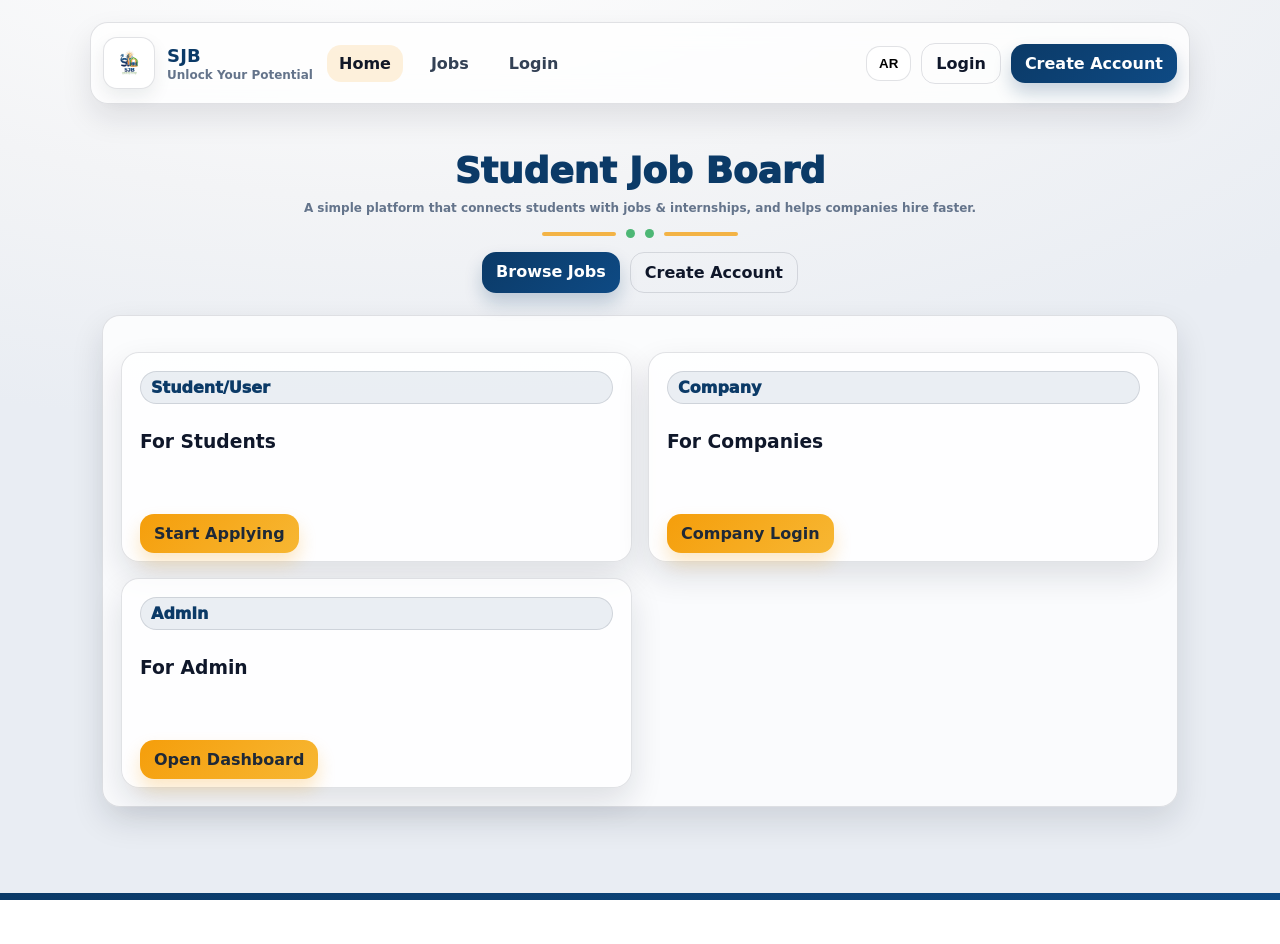
<file: index.html>
<!doctype html>
<html lang="en" dir="ltr">
<head>
  <meta charset="utf-8" />
  <meta name="viewport" content="width=device-width,initial-scale=1" />
  <title>SJB | Student Job Board</title>

  <link rel="stylesheet" href="style.css" />
</head>

<body>

<header class="container topbar">
  <a class="brand" href="index.html">
    <img src="logo1.png" alt="SJB Logo">
    <div>
      <div class="title">SJB</div>
      <div class="subtitle" data-i18n="brandSubtitle">Unlock Your Potential</div>
    </div>
  </a>

  <nav class="nav">
    <a href="index.html" data-i18n="navHome" class="active">Home</a>
    <a href="jobs.html" data-i18n="navJobs">Jobs</a>
    <a href="auth.html" id="navLogin" data-i18n="navLogin">Login</a>
    <a href="auth.html" id="navDash" data-i18n="navDash">Dashboard</a>
  </nav>

<div class="actions">
    <button class="lang" id="langBtn">AR</button>
    <a class="btn outline" href="auth.html" data-i18n="navLogin">Login</a>
    <a class="btn primary" href="signup.html" data-i18n="createAccount">Sign Up</a>
  </div>
</header>


<main class="container">

<!-- Hero -->
<section class="hero">

<h1 data-i18n="homeTitle">Student Job Board</h1>

<div class="small" style="margin-top:10px" data-i18n="homeDesc">
A simple platform that connects students with jobs & internships, and helps companies hire faster.
</div>

<div class="decor">
<span></span>
<i></i>
<i></i>
<span></span>
</div>

<div class="stack" style="justify-content:center; margin-top:14px">
<a class="btn primary" href="jobs.html" data-i18n="browseJobs">Browse Jobs</a>
<a class="btn outline" href="signup.html" data-i18n="createAccount">Create Account</a>
</div>

</section>


<!-- Roles Section -->

<section class="panel role-card" style="margin-top:18px">

<div class="grid">


<!-- Students -->

<div class="panel role-card">

<div class="cardContent">

<div class="badgeRole" data-i18n="roleStudent">
Student/User
</div>

<h3 data-i18n="forStudents">
For Students
</h3>



</div>

<div class="cardAction">
<a class="btn accent" href="jobs.html" data-i18n="startApplying">
Start Applying
</a>
</div>

</div>



<!-- Companies -->

<div class="panel role-card">

<div class="cardContent">

<div class="badgeRole" data-i18n="roleCompany">
Company
</div>

<h3 data-i18n="forCompanies">
For Companies
</h3>



</div>

<div class="cardAction">
<a class="btn accent" href="auth.html" data-i18n="companyLogin">
Company Login
</a>
</div>

</div>



<!-- Admin -->

<div class="panel role-card">

<div class="cardContent">

<div class="badgeRole" data-i18n="roleAdmin">
Admin
</div>

<h3 data-i18n="forAdmin">
For Admin
</h3>



</div>

<div class="cardAction">
<a class="btn accent" href="auth.html" data-i18n="openDashboard">
Open Dashboard
</a>
</div>

</div>


</div>

</section>


</main>



<footer class="footer">
<div class="container" data-i18n="footerText">
© 2026 Student Job Board. All rights reserved.
</div>
</footer>



<script src="i18n.js"></script>
<script src="data.js"></script>
<script src="app.js"></script>

</body>
</html>
</file>
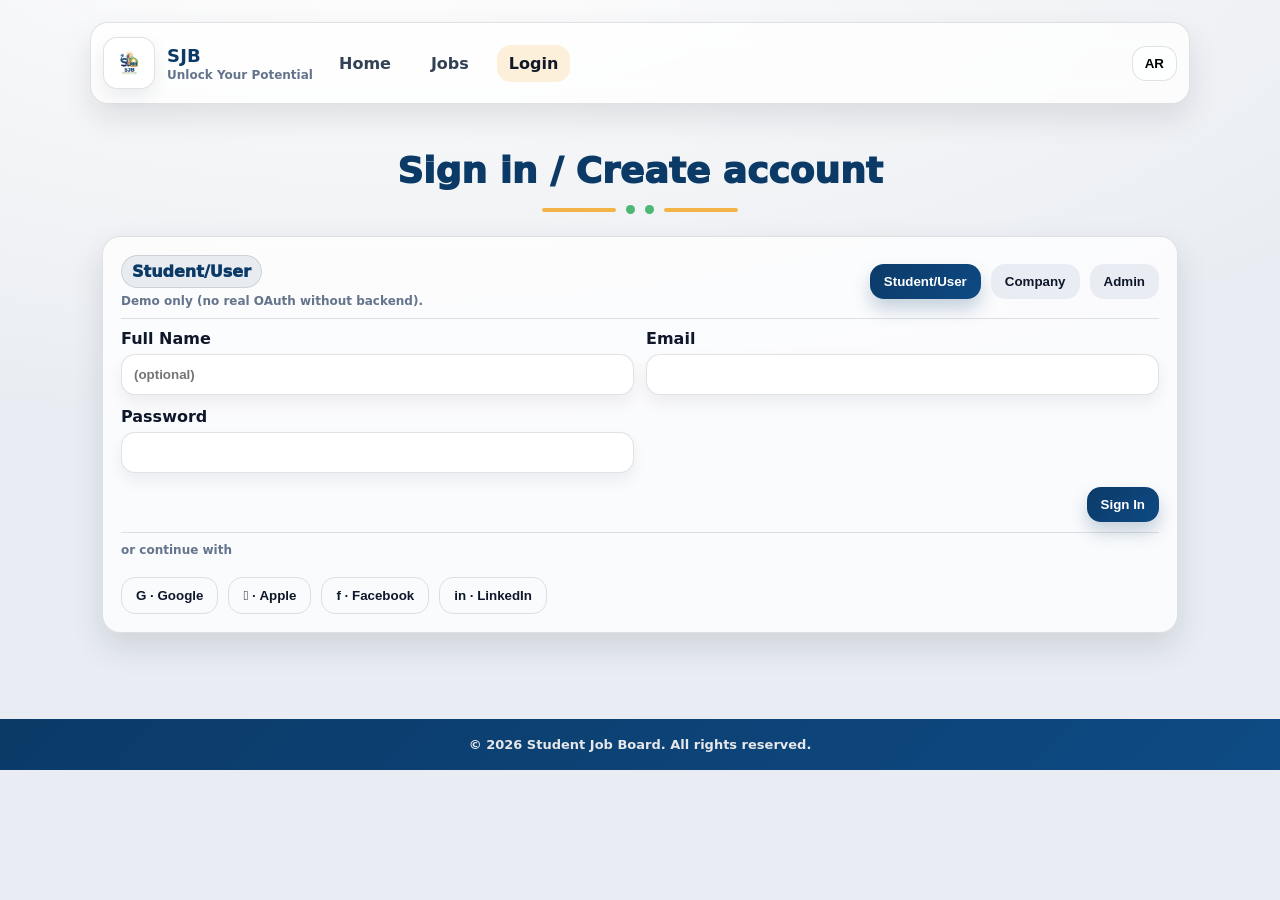
<file: auth.html>
<!doctype html>
<html lang="en" dir="ltr">
<head>
  <meta charset="utf-8" />
  <meta name="viewport" content="width=device-width,initial-scale=1" />
  <title>SJB | Login</title>
  <link rel="stylesheet" href="style.css" />
  <meta name="viewport" content="width=device-width, initial-scale=1.0">

</head>
<body>
  <header class="container topbar">
    <a class="brand" href="index.html">
      <img src="logo1.png" alt="SJB Logo">
      <div>
        <div class="title">SJB</div>
        <div class="subtitle">Unlock Your Potential</div>
      </div>
    </a>

    <nav class="nav">
      <a href="index.html" data-i18n="navHome">Home</a>
      <a href="job.html" data-i18n="navJobs">Jobs</a>
      <a href="auth.html" class="active" data-i18n="navLogin">Login</a>
      <a href="#" id="navDash" data-i18n="navDash">Dashboard</a>
    </nav>

    <div class="actions">
      <button class="lang" id="langBtn">AR</button>
    </div>
  </header>

  <main class="container">
    <div class="hero">
      <h1 data-i18n="authTitle">Sign in / Create account</h1>
      <div class="decor"><span></span><i></i><i></i><span></span></div>
    </div>

    <div class="panel">
      <div class="stack" style="justify-content:space-between;align-items:center">
        <div>
          <div class="badgeRole" id="roleLabel">Student/User</div>
          <div class="small" data-i18n="demoNote" style="margin-top:6px">Demo only (no real OAuth without backend).</div>
        </div>
        <div class="stack">
          <button type="button" class="btn primary" data-role="user" data-i18n="roleStudent">Student/User</button>
          <button type="button" class="btn" data-role="company" data-i18n="roleCompany">Company</button>
          <button type="button" class="btn" data-role="admin" data-i18n="roleAdmin">Admin</button>
        </div>
      </div>

      <div class="hr"></div>

      <form id="authForm">
        <input type="hidden" id="authRole" value="user">
        <div class="formGrid">
          <div class="field">
            <label data-i18n="name">Full Name</label>
            <input id="authName" type="text" placeholder="(optional)" />
          </div>
          <div class="field" id="locationField" style="display:none">
  <label data-i18n="location">Location</label>
  <input id="authLocation" type="text" placeholder="Cairo / Alexandria / Remote" />
</div>

          <div class="field">
            <label data-i18n="email">Email</label>
            <input id="authEmail" type="email" required />
          </div>
          <div class="field">
            <label data-i18n="password">Password</label>
            <input id="authPassword" type="password" required />
          </div>
        </div>

        <div class="stack" style="margin-top:14px; justify-content:flex-end">
          <button class="btn primary" type="submit" data-i18n="signIn">Sign In</button>
        </div>
      </form>

      <div class="hr"></div>

      <div class="small" data-i18n="orContinue">or continue with</div>
      <div class="stack" style="margin-top:10px">
       <div class="stack" style="margin-top:10px">
  <button class="btn outline oauthBtn" type="button" data-provider="google">G · <span data-i18n="google">Google</span></button>
  <button class="btn outline oauthBtn" type="button" data-provider="apple"> · <span data-i18n="apple">Apple</span></button>
  <button class="btn outline oauthBtn" type="button" data-provider="facebook">f · <span data-i18n="facebook">Facebook</span></button>
  <button class="btn outline oauthBtn" type="button" data-provider="linkedin">in · <span data-i18n="linkedin">LinkedIn</span></button>
</div>

      </div>
    </div>
  </main>

  <footer class="footer">
    <div class="container">© 2026 Student Job Board. All rights reserved.</div>
  </footer>

  <script src="i18n.js"></script>
  <script src="data.js"></script>
  <script src="app.js"></script>
  <script>
  document.addEventListener("DOMContentLoaded", function () {
    const roleButtons = document.querySelectorAll("[data-role]");
    const locationField = document.getElementById("locationField");

    // الحالة الافتراضية: Student
    locationField.style.display = "none";

    roleButtons.forEach(btn => {
      btn.addEventListener("click", function () {
        const role = btn.getAttribute("data-role");

        if (role === "company") {
          locationField.style.display = "block";   // يظهر
        } else {
          locationField.style.display = "none";    // يختفي
        }
      });
    });
  });
</script>

</body>
</html>
</file>
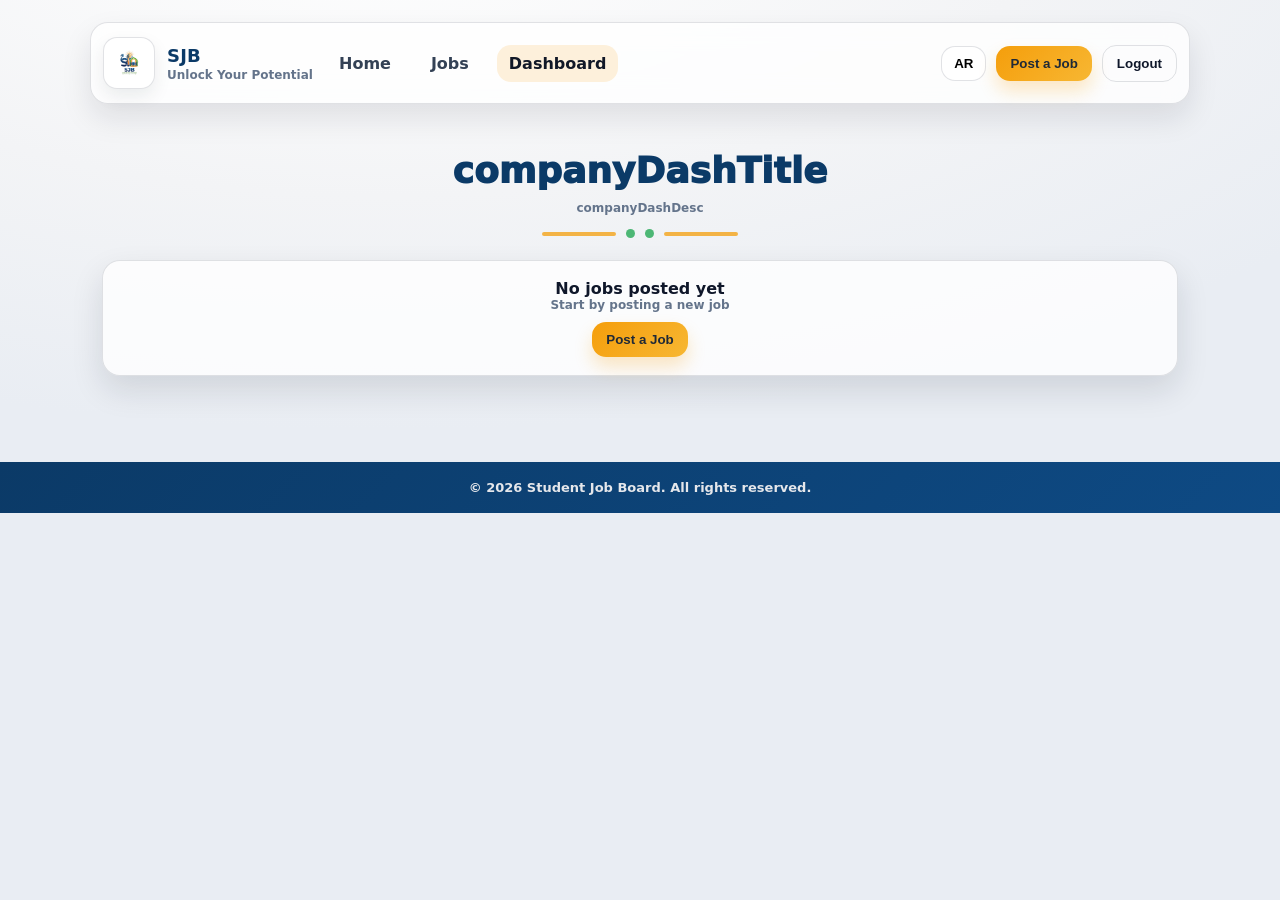
<file: dashboard-company.html>
<!doctype html>
<html lang="en" dir="ltr">
<head>
  <meta charset="utf-8" />
  <meta name="viewport" content="width=device-width,initial-scale=1" />
  <title>SJB | Company Dashboard</title>
  <link rel="stylesheet" href="style.css" />
  <meta name="viewport" content="width=device-width, initial-scale=1.0">

</head>

<body>
  <header class="container topbar">
    <a class="brand" href="index.html">
      <img src="logo1.png" alt="SJB Logo">
      <div>
        <div class="title">SJB</div>
        <div class="subtitle" data-i18n="brandSubtitle">Unlock Your Potential</div>
      </div>
    </a>

    <nav class="nav">
      <a href="index.html" data-i18n="navHome">Home</a>
      <a href="jobs.html" data-i18n="navJobs">Jobs</a>
      <a href="company-dashboard.html" class="active" data-i18n="navDash">Dashboard</a>
    </nav>

    <div class="actions">
      <button class="lang" id="langBtn">AR</button>
      <button class="btn accent" type="button" onclick="openPostJob()" data-i18n="companyPost">Post a Job</button>
      <button class="btn outline" type="button" onclick="logout()" data-i18n="logout">Logout</button>
    </div>
  </header>

  <main class="container">
    <div class="hero">
      <h1 data-i18n="companyDashTitle">Company Dashboard</h1>
      <div class="small" style="margin-top:10px" data-i18n="companyDashDesc">
        Post jobs and review applicants (demo stored in localStorage).
      </div>
      <div class="decor"><span></span><i></i><i></i><span></span></div>
    </div>

    <!-- rendered by app.js -->
    <div id="companyJobsWrap"></div>
  </main>

  <!-- Post Job Modal -->
  <div class="modalOverlay" id="postOverlay" onclick="if(event.target.id==='postOverlay') closePostJob()">
    <div class="modal">
      <div class="modalHeader">
        <h3 data-i18n="companyPost">Post a Job</h3>
        <button class="btn outline" type="button" onclick="closePostJob()" data-i18n="close">Close</button>
      </div>
      <div class="hr"></div>

      <form id="postJobForm">
        <div class="formGrid">
          <div class="field">
            <label data-i18n="jobTitle">Title</label>
            <input id="pjTitle" type="text" required />
          </div>

          <div class="field">
            <label data-i18n="location">Location</label>
            <input id="pjLocation" type="text" placeholder="Cairo / Alexandria / Remote" required />
          </div>

          <div class="field">
            <label data-i18n="filterType">Job Type</label>
            <select id="pjType">
              <option>Full Time</option>
              <option>Part Time</option>
              <option>Internship</option>
            </select>
          </div>

          <div class="field" style="grid-column:1/-1">
            <label data-i18n="description">Description</label>
            <textarea id="pjDesc" required></textarea>
          </div>
        </div>

        <div class="stack" style="margin-top:14px; justify-content:flex-end">
          <button class="btn accent" type="submit" data-i18n="publish">Publish</button>
        </div>
      </form>

      <div class="small" style="margin-top:10px" data-i18n="companyNote">
        (Demo) Posted jobs are saved in localStorage.
      </div>
    </div>
  </div>

  <!-- Applicants Modal -->
  <div class="modalOverlay" id="applicantsOverlay" onclick="if(event.target.id==='applicantsOverlay') closeApplicants()">
    <div class="modal">
      <div class="modalHeader">
        <h3 data-i18n="companyApps">Applicants</h3>
        <button class="btn outline" type="button" onclick="closeApplicants()" data-i18n="close">Close</button>
      </div>
      <div class="hr"></div>
      <div id="applicantsBody"></div>
    </div>
  </div>

  <footer class="footer">
    <div class="container" data-i18n="footerText">© 2026 Student Job Board. All rights reserved.</div>
  </footer>

  <script src="i18n.js"></script>
  <script src="data.js"></script>
  <script src="app.js"></script>
</body>
</html>
</file>
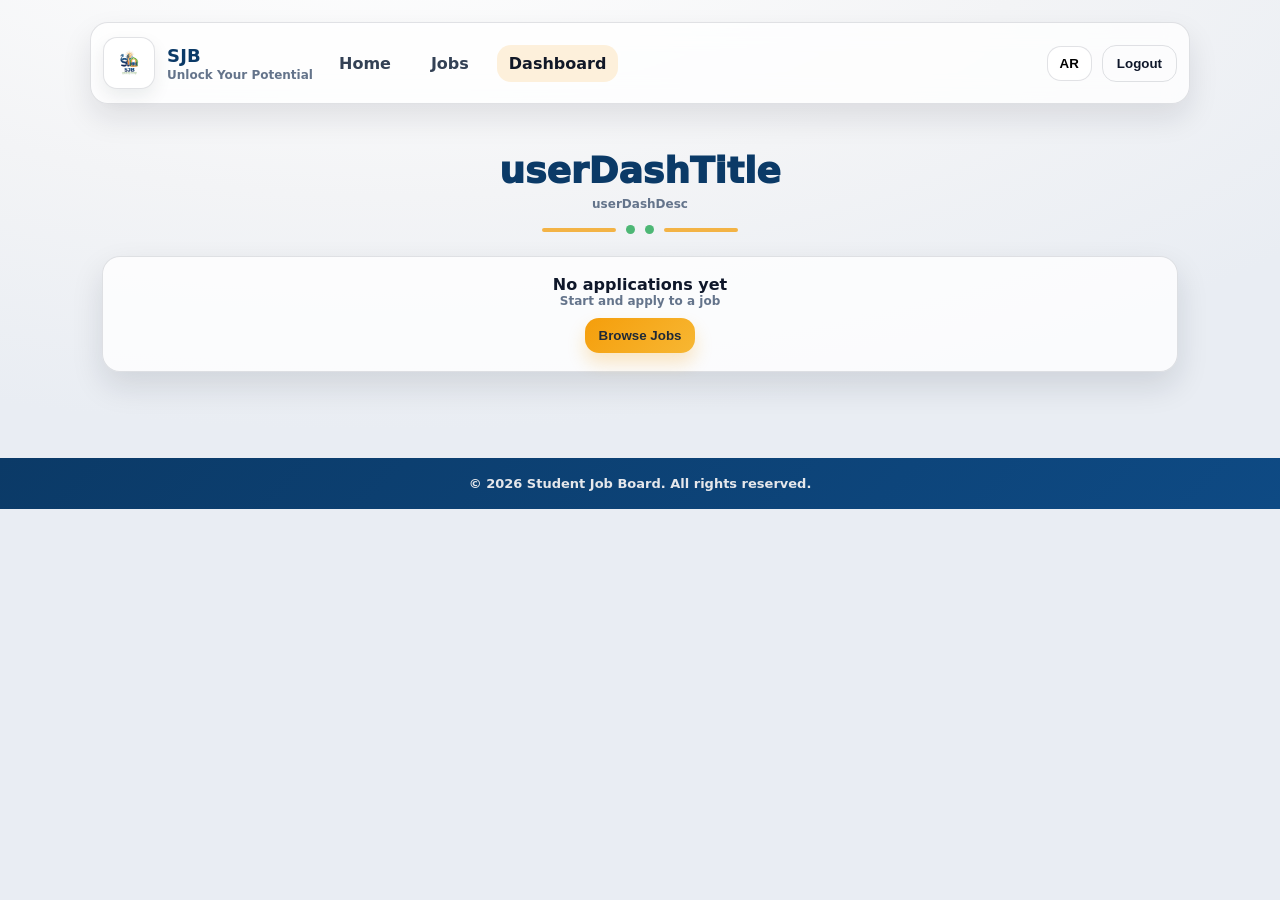
<file: dashboard-user.html>
<!doctype html>
<html lang="en" dir="ltr">
<head>
  <meta charset="utf-8" />
  <meta name="viewport" content="width=device-width,initial-scale=1" />
  <title>SJB | User Dashboard</title>
  <link rel="stylesheet" href="style.css" />
  <meta name="viewport" content="width=device-width, initial-scale=1.0">

</head>

<body>
  <header class="container topbar">
    <a class="brand" href="index.html">
      <img src="logo1.png" alt="SJB Logo">
      <div>
        <div class="title">SJB</div>
        <div class="subtitle" data-i18n="brandSubtitle">Unlock Your Potential</div>
      </div>
    </a>

    <nav class="nav">
      <a href="index.html" data-i18n="navHome">Home</a>
      <a href="jobs.html" data-i18n="navJobs">Jobs</a>
      <a href="user-dashboard.html" class="active" data-i18n="navDash">Dashboard</a>
    </nav>

    <div class="actions">
      <button class="lang" id="langBtn">AR</button>
      <button class="btn outline" onclick="logout()" data-i18n="logout">Logout</button>
    </div>
  </header>

  <main class="container">
    <div class="hero">
      <h1 data-i18n="userDashTitle">My Applications</h1>
      <div class="small" style="margin-top:6px" data-i18n="userDashDesc">
        Track all jobs you applied for in one place.
      </div>
      <div class="decor"><span></span><i></i><i></i><span></span></div>
    </div>

    <!-- rendered by app.js -->
    <div id="userAppsTable"></div>
  </main>

  <footer class="footer">
    <div class="container" data-i18n="footerText">© 2026 Student Job Board. All rights reserved.</div>
  </footer>

  <script src="i18n.js"></script>
  <script src="data.js"></script>
  <script src="app.js"></script>
</body>
</html>
</file>
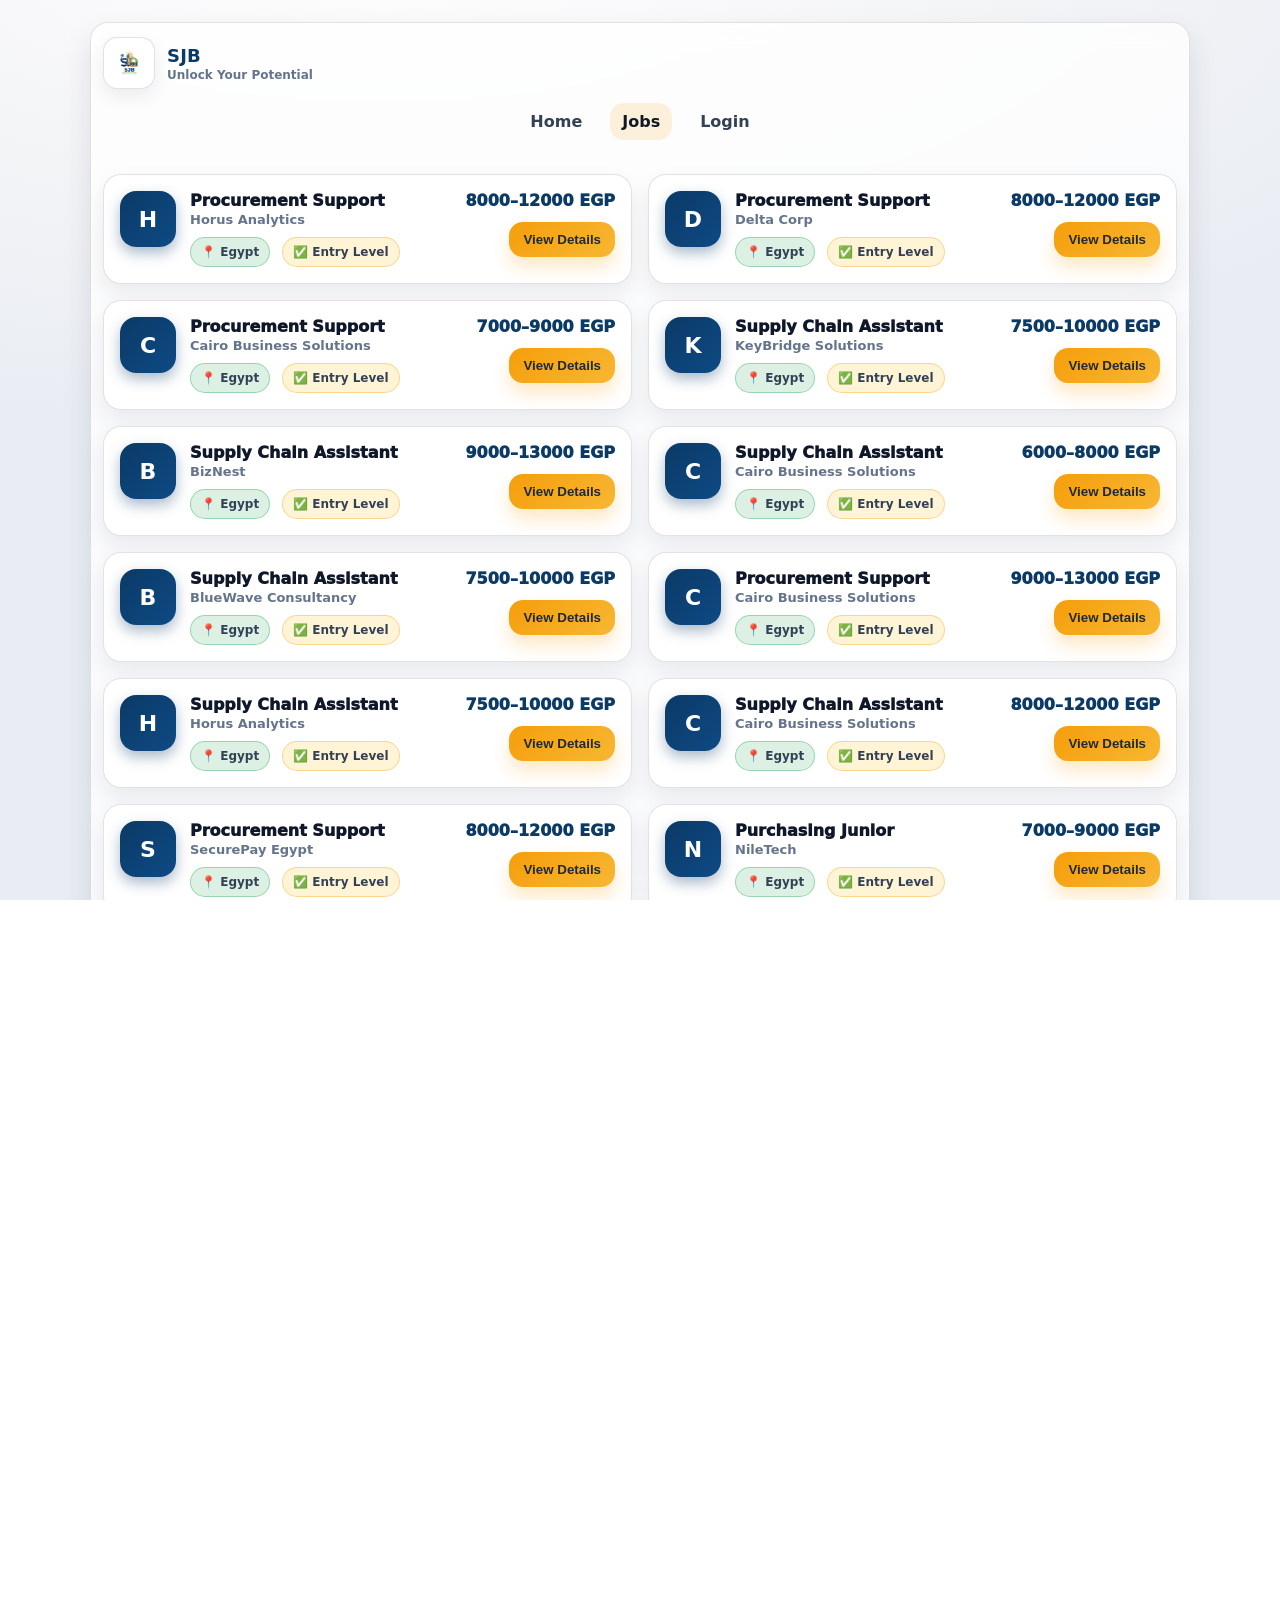
<file: job.html>
<!doctype html>
<html lang="en" dir="ltr">
<head>
  <meta charset="utf-8" />
  <meta name="viewport" content="width=device-width,initial-scale=1" />
  <title>SJB | Job</title>
  <link rel="stylesheet" href="style.css" />
  <meta name="viewport" content="width=device-width, initial-scale=1.0">

</head>

<body>
  <header class="container topbar">
    <a class="brand" href="index.html">
      <img src="logo1.png" alt="SJB Logo">
      <div>
        <div class="title">SJB</div>
        <div class="subtitle" data-i18n="brandSubtitle">Unlock Your Potential</div>
      </div>
    </a>

    <nav class="nav">
      <a href="index.html" data-i18n="navHome">Home</a>
      <a href="jobs.html" data-i18n="navJobs" class="active">Jobs</a>
      <a href="auth.html" id="navLogin" data-i18n="navLogin">Login</a>
      <a href="auth.html" id="navDash" data-i18n="navDash">Dashboard</a>
    </nav>

    <div class="actions">
      <button class="lang" id="langBtn">AR</button>
    </div>
  </header>

  <main class="container">
    <div class="hero">
      <h1 data-i18n="jobDetails">Job Details</h1>
      <div class="small" style="margin-top:10px" data-i18n="jobHint">
        Open a job from the Jobs page to view full details.
      </div>
      <div class="decor"><span></span><i></i><i></i><span></span></div>
    </div>

    <!-- dynamic content -->
    <div id="jobDetailsWrap"></div>

    <!-- nice fallback if opened without id -->
    <div class="panel" id="missingId" style="display:none; text-align:center">
      <b data-i18n="missingIdTitle">No job selected</b>
      <div class="small" style="margin-top:8px" data-i18n="missingIdDesc">
        Please go back and choose a job from the list.
      </div>
      <div style="margin-top:12px">
        <a class="btn primary" href="jobs.html" data-i18n="backJobs">Back to Jobs</a>
      </div>
    </div>
  </main>

  <!-- Apply Modal -->
  <div class="modalOverlay" id="applyOverlay" onclick="if(event.target.id==='applyOverlay') closeApply()">
    <div class="modal">
      <div class="modalHeader">
        <h3 data-i18n="applyTitle">Apply for this job</h3>
        <button class="btn outline" type="button" onclick="closeApply()" data-i18n="close">Close</button>
      </div>
      <div class="hr"></div>

      <form id="applyForm">
        <input type="hidden" id="applyJobId" />

        <div class="formGrid">
          <div class="field">
            <label data-i18n="name">Full Name</label>
            <input id="appName" type="text" required />
          </div>

          <div class="field">
            <label data-i18n="email">Email</label>
            <input id="appEmail" type="email" required />
          </div>

          <div class="field">
            <label data-i18n="phone">Mobile Number</label>
            <input id="appPhone" type="tel" required />
          </div>

          <div class="field">
            <label data-i18n="uploadCv">Upload CV</label>
            <input id="appCv" type="file" accept=".pdf,.doc,.docx" required />
          </div>
        </div>

        <div class="stack" style="margin-top:14px; justify-content:flex-end">
          <button class="btn accent" type="submit" data-i18n="submit">Submit Application</button>
        </div>
      </form>

      <div class="small" style="margin-top:10px" data-i18n="cvNote">
        (Demo) CV is saved as filename only.
      </div>
    </div>
  </div>

  <footer class="footer">
    <div class="container" data-i18n="footerText">© 2026 Student Job Board. All rights reserved.</div>
  </footer>

  <script src="i18n.js"></script>
  <script src="data.js"></script>
  <script src="app.js"></script>

  <!-- small safety for missing id -->
  <script>
    (function(){
      const params = new URLSearchParams(window.location.search);
      const id = params.get("id");
      if(!id){
        const wrap = document.getElementById("jobDetailsWrap");
        const miss = document.getElementById("missingId");
        if(wrap) wrap.style.display = "none";
        if(miss) miss.style.display = "block";
      }
    })();
  </script>
  <script>
  // if someone opened job.html without id, redirect back to jobs
  (function(){
    const params = new URLSearchParams(location.search);
    if(!params.get("id")){
      // go back automatically after 1 sec (better UX)
      setTimeout(()=>{ location.href = "jobs.html"; }, 800);
    }
  })();
</script>

</body>
</html>
</file>
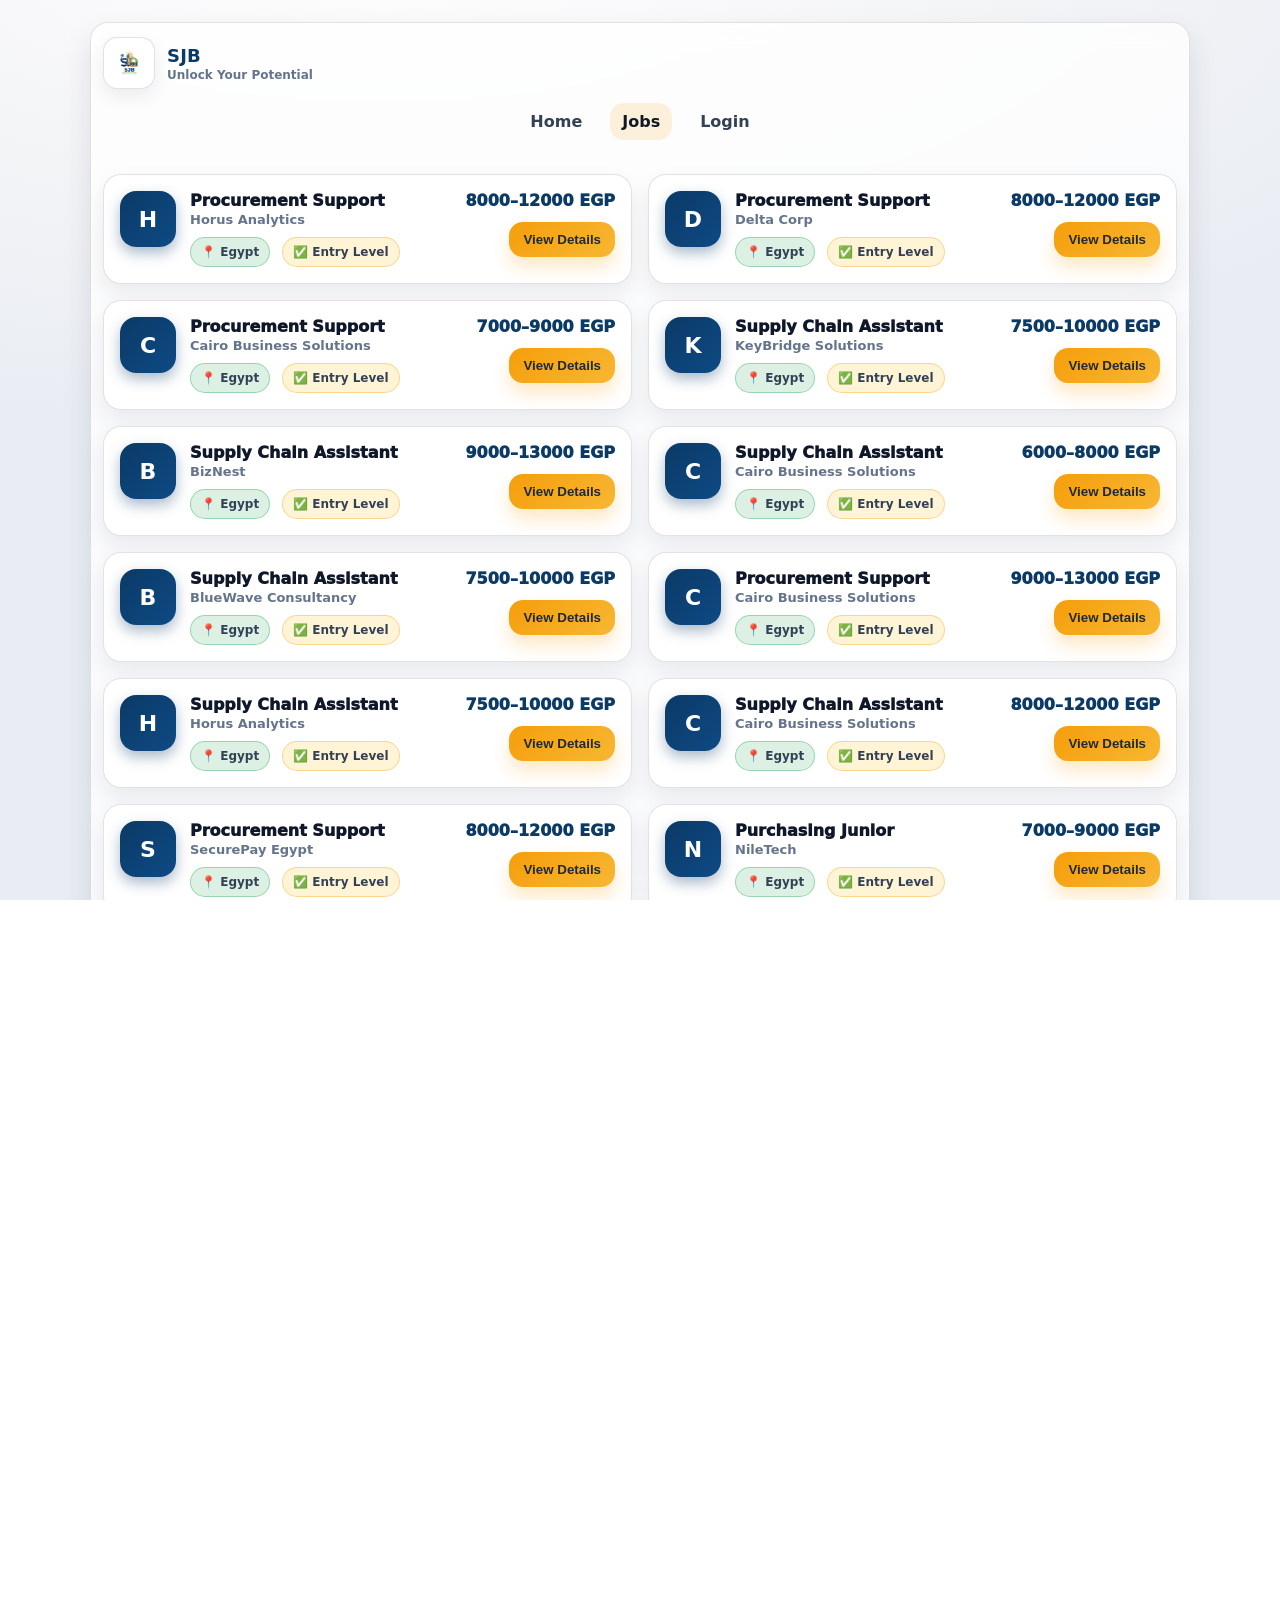
<file: jobs.html>
<!doctype html>
<html lang="en" dir="ltr">
<head>
  <meta charset="utf-8" />
  <meta name="viewport" content="width=device-width,initial-scale=1" />
  <title>SJB | Jobs</title>
  <link rel="stylesheet" href="style.css" />
  <meta name="viewport" content="width=device-width, initial-scale=1.0">

</head>
<body>
  <header class="container topbar">
    <a class="brand" href="index.html">
      <img src="logo1.png" alt="SJB Logo">
      <div>
        <div class="title">SJB</div>
        <div class="subtitle" data-i18n="Unlock Your Potential">Unlock Your Potential</div>
      </div>
    </a>

    <nav class="nav">
      <a href="index.html" data-i18n="navHome">Home</a>
      <a href="jobs.html" data-i18n="navJobs" class="active">Jobs</a>
      <a href="auth.html" id="navLogin" data-i18n="navLogin">Login</a>
      <a href="auth.html" id="navDash" data-i18n="navDash">Dashboard</a>
      <div class="grid" id="jobsGrid"></div>

    </nav>

    <div class="actions">
      <button class="lang" id="langBtn">AR</button>
    </div>
  </header>

  <main class="container">
    <div class="hero">
  

      <div class="small" id="resultCount" style="margin-top:12px"></div>

      <div class="grid" id="jobsGrid" style="margin-top:16px;"></div>

      <div class="panel" id="emptyState" style="display:none; margin-top:16px; text-align:center">
        <h3 style="margin:0" data-i18n="emptyTitle">No results</h3>
        <div class="small" style="margin-top:6px" data-i18n="emptyDesc">
          Try changing filters or search keywords.
        </div>
      </div>
    </div>
  </main>

  <footer class="footer">
    <div class="container" data-i18n="footerText">© 2026 Student Job Board. All rights reserved.</div>
  </footer>

  <script src="i18n.js"></script>
  <script src="data.js"></script>
  <script src="app.js"></script>
</body>
</html>
</file>
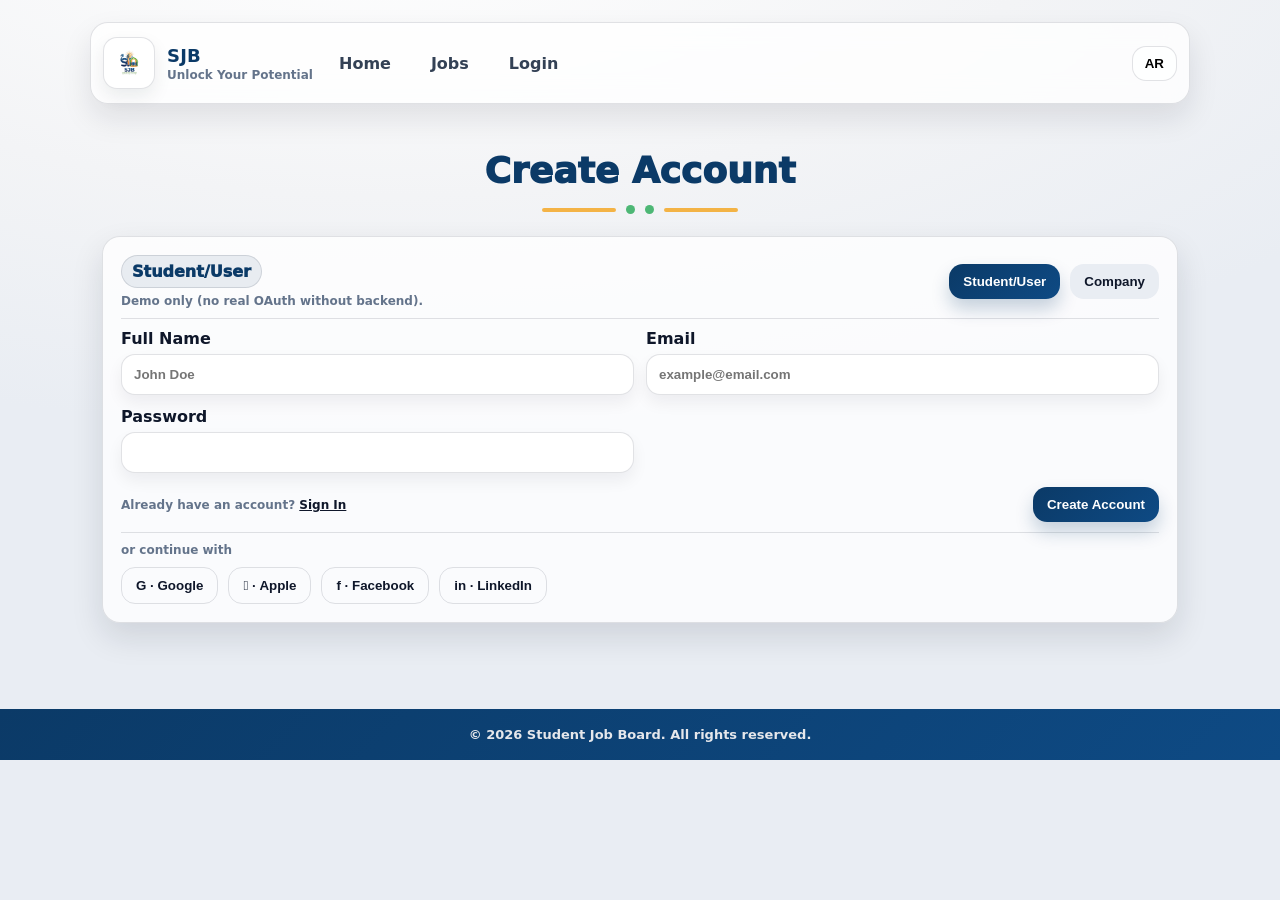
<file: signup.html>
<!doctype html>
<html lang="en" dir="ltr">
<head>
  <meta charset="utf-8" />
  <meta name="viewport" content="width=device-width,initial-scale=1" />
  <title>SJB | Create Account</title>
  <link rel="stylesheet" href="style.css" />
</head>
<body>
  <header class="container topbar">
    <a class="brand" href="index.html">
      <img src="logo1.png" alt="SJB Logo">
      <div>
        <div class="title">SJB</div>
        <div class="subtitle" data-i18n="brandSubtitle">Unlock Your Potential</div>
      </div>
    </a>

    <nav class="nav">
      <a href="index.html" data-i18n="navHome">Home</a>
      <a href="job.html" data-i18n="navJobs">Jobs</a>
      <a href="auth.html" data-i18n="navLogin">Login</a>
      <a href="#" id="navDash" data-i18n="navDash">Dashboard</a>
    </nav>

    <div class="actions">
      <button class="lang" id="langBtn">AR</button>
    </div>
  </header>

  <main class="container">
    <div class="hero">
      <h1 data-i18n="createAccount">Create Account</h1>
      <div class="decor"><span></span><i></i><i></i><span></span></div>
    </div>

    <div class="panel">
      <div class="stack" style="justify-content:space-between;align-items:center">
        <div>
          <div class="badgeRole" id="roleLabel">Student/User</div>
          <div class="small" data-i18n="demoNote" style="margin-top:6px">Demo only (no real OAuth without backend).</div>
        </div>
        <div class="stack">
          <button type="button" class="btn primary" data-role="user" data-i18n="roleStudent">Student/User</button>
          <button type="button" class="btn" data-role="company" data-i18n="roleCompany">Company</button>
          </div>
      </div>

      <div class="hr"></div>

      <form id="authForm">
        <input type="hidden" id="authRole" value="user">
        <div class="formGrid">
          <div class="field">
            <label data-i18n="name">Full Name</label>
            <input id="authName" type="text" required placeholder="John Doe" />
          </div>
          
          <div class="field" id="locationField" style="display:none">
            <label data-i18n="location">Location</label>
            <input id="authLocation" type="text" placeholder="Cairo / Alexandria / Remote" />
          </div>

          <div class="field">
            <label data-i18n="email">Email</label>
            <input id="authEmail" type="email" required placeholder="example@email.com" />
          </div>
          <div class="field">
            <label data-i18n="password">Password</label>
            <input id="authPassword" type="password" required />
          </div>
        </div>

        <div class="stack" style="margin-top:14px; justify-content:space-between; align-items:center;">
          <div class="small">
            <span style="color:#64748b;">Already have an account?</span> 
            <a href="auth.html" style="font-weight:bold; color:#0f172a; text-decoration:underline;">Sign In</a>
          </div>
          <button class="btn primary" type="submit" data-i18n="createAccount">Create Account</button>
        </div>
      </form>

      <div class="hr"></div>

      <div class="small" data-i18n="orContinue">or continue with</div>
      <div class="stack" style="margin-top:10px">
        <button class="btn outline oauthBtn" type="button" data-provider="google">G · <span data-i18n="google">Google</span></button>
        <button class="btn outline oauthBtn" type="button" data-provider="apple"> · <span data-i18n="apple">Apple</span></button>
        <button class="btn outline oauthBtn" type="button" data-provider="facebook">f · <span data-i18n="facebook">Facebook</span></button>
        <button class="btn outline oauthBtn" type="button" data-provider="linkedin">in · <span data-i18n="linkedin">LinkedIn</span></button>
      </div>
    </div>
  </main>

  <footer class="footer">
    <div class="container" data-i18n="footerText">© 2026 Student Job Board. All rights reserved.</div>
  </footer>

  <script src="i18n.js"></script>
  <script src="data.js"></script>
  <script src="app.js"></script>
  
  <script>
  document.addEventListener("DOMContentLoaded", function () {
    const roleButtons = document.querySelectorAll("[data-role]");
    const locationField = document.getElementById("locationField");
    const nameField = document.getElementById("authName");

    // Default state: Student
    locationField.style.display = "none";

    roleButtons.forEach(btn => {
      btn.addEventListener("click", function () {
        const role = btn.getAttribute("data-role");

        if (role === "company") {
          locationField.style.display = "block"; // Show location for companies
          nameField.setAttribute("placeholder", "Company Name"); // Switch placeholder
        } else {
          locationField.style.display = "none";  // Hide location for students
          nameField.setAttribute("placeholder", "John Doe");
        }
      });
    });
  });
  </script>

</body>
</html>
</file>
<file: style.css>
/* =========================
   SJB - Student Job Board
   Clean UI + Better Contrast + RTL + Responsive
   ========================= */

:root{
  --bg:#f3f4f6;
  --card:#ffffff;

  --text:#0f172a;
  --muted:#64748b;

  --primary:#0b3a67;
  --primary-2:#0e4a84;
  --primary-soft:#e6eef6;

  --accent:#f59e0b;
  --accent-soft:#fff4d6;

  --success:#16a34a;

  --border: rgba(15, 23, 42, .12);
  --shadow: 0 14px 32px rgba(15, 23, 42, .12);

  --radius:18px;
}

*{box-sizing:border-box}
html,body{height:100%}
body{
  margin:0;
  font-family: system-ui, -apple-system, Segoe UI, Roboto, Arial, "Noto Kufi Arabic", "Noto Sans Arabic", sans-serif;
  color:var(--text);
  background:
    radial-gradient(1200px 520px at 30% -10%, #ffffff 0%, var(--bg) 55%, #e9edf3 100%);
}

a{color:inherit; text-decoration:none}
img{max-width:100%; display:block}

.container{
  width:min(1100px, 92%);
  margin:0 auto;
}

/* ================= Topbar ================= */
.topbar{
  margin-top:22px;
  margin-bottom:28px;
  background: rgba(255,255,255,.78);
  backdrop-filter: blur(12px);
  border:1px solid var(--border);
  box-shadow: 0 14px 30px rgba(15,23,42,.10);
  border-radius: var(--radius);
  padding: 14px 18px;

  display:flex;
  align-items:center;
  justify-content:space-between;
  gap:14px;
  flex-wrap:wrap;
}

.brand{
  display:flex;
  align-items:center;
  gap:12px;
  min-width: 210px;
}
.brand img{
  width:64px;
  height:64px;
  object-fit:contain;
  background: #fff;
  border-radius: 14px;
  padding:10px;
  border:1px solid var(--border);
  box-shadow: 0 8px 18px rgba(15,23,42,.08);
}
.brand .title{
  font-weight:900;
  letter-spacing:.2px;
  color:var(--primary);
  font-size:18px;
}
.brand .subtitle{
  font-size:12px;
  color:var(--muted);
  margin-top:2px;
  font-weight:700;
}

.nav{
  display:flex;
  align-items:center;
  gap:16px;
  flex-wrap:wrap;
  justify-content:center;
}
.nav a{
  font-weight:800;
  color:#334155;
  padding:9px 12px;
  border-radius: 14px;
  transition:.18s ease;
}
.nav a.active, .nav a:hover{
  background: rgba(245,158,11,.14);
  color:#111827;
}

.actions{
  display:flex;
  align-items:center;
  gap:10px;
  margin-left:auto;
}
html[dir="rtl"] .actions{ margin-left:0; margin-right:auto; }

.lang{
  display:flex;
  align-items:center;
  justify-content:center;
  padding: 9px 12px;
  border-radius: 14px;
  border:1px solid var(--border);
  background: rgba(255,255,255,.72);
  font-weight:900;
  cursor:pointer;
}

/* ================= Buttons ================= */
.btn{
  border:0;
  cursor:pointer;
  border-radius: 14px;
  padding: 10px 14px;
  font-weight:900;
  background:#e9edf3;
  color:#0f172a;
  transition:.18s transform ease, .18s opacity ease, .18s box-shadow ease;
}
.btn:hover{transform: translateY(-2px); opacity:.98}
.btn.primary{
  background: linear-gradient(135deg, var(--primary), var(--primary-2));
  color:#fff;
  box-shadow: 0 10px 18px rgba(11,58,103,.22);
}
.btn.accent{
  background: linear-gradient(135deg, var(--accent), #f7b733);
  color:#1f2937;
  box-shadow: 0 10px 18px rgba(245,158,11,.24);
}
.btn.success{
  background: linear-gradient(135deg, var(--success), #22c55e);
  color:#fff;
  box-shadow: 0 10px 18px rgba(22,163,74,.22);
}
.btn.outline{
  background: transparent;
  border: 1px solid var(--border);
}

/* ================= Layout ================= */
main{
  padding: 10px 0 60px;
}

.hero{
  text-align:center;
  margin: 8px auto 22px;
}
.hero h1{
  margin:0;
  font-size:36px;
  font-weight: 950;
  color: var(--primary);
}
.hero .decor{
  margin: 14px auto 0;
  width: 240px;
  display:flex;
  align-items:center;
  justify-content:center;
  gap:10px;
}
.hero .decor span{
  height:4px;
  width: 74px;
  border-radius:999px;
  background: rgba(245,158,11,.75);
}
.hero .decor i{
  width:9px; height:9px; border-radius:999px;
  background: rgba(22,163,74,.75);
  display:inline-block;
}

.panel{
  background: rgba(255,255,255,.78);
  border:1px solid var(--border);
  border-radius: var(--radius);
  box-shadow: var(--shadow);
  padding: 18px;
}

/* ================= Filters ================= */
.filters{
  display:grid;
  grid-template-columns: 1fr 1fr;
  gap:14px;
  align-items:stretch;
}
.select{
  display:flex;
  align-items:center;
  gap:10px;
  padding: 14px 14px;
  border:1px solid var(--border);
  border-radius: 16px;
  background:#fff;
  box-shadow: 0 8px 16px rgba(15,23,42,.06);
}
.select label{
  font-weight:900;
  color:#0f172a;
  white-space:nowrap;
}
.select select{
  width:100%;
  border:0;
  outline:0;
  background:transparent;
  font-weight:800;
  color:#334155;
}

/* ================= Grid + Cards ================= */
.grid{
  margin-top:18px;
  display:grid;
  grid-template-columns: repeat(2, minmax(0,1fr));
  gap:16px;
}

.card{
  background: var(--card);
  border: 1px solid var(--border);
  border-radius: 18px;
  box-shadow: 0 10px 22px rgba(15,23,42,.08);
  padding: 16px;

  display:flex;
  gap:14px;
  align-items:flex-start;
  transition: .2s ease;
}
.card:hover{
  transform: translateY(-3px);
  box-shadow: 0 18px 38px rgba(15,23,42,.16);
}

.logoBadge{
  width:56px;
  height:56px;
  border-radius: 16px;
  background: linear-gradient(135deg, var(--primary), var(--primary-2));
  display:grid;
  place-items:center;
  color:#fff;
  font-size:22px;
  font-weight:900;
  flex: 0 0 auto;
  box-shadow: 0 6px 14px rgba(11,58,103,.35);
}
.logoBadge span{ color:#fff; }

.card h3{
  margin:0;
  font-size:16px;
  font-weight: 950;
}
.card .company{
  color: var(--muted);
  margin-top:2px;
  font-weight:800;
  font-size:13px;
}

.meta{
  margin-top:10px;
  display:flex;
  flex-wrap:wrap;
  gap:10px 12px;
  color:#334155;
  font-weight:800;
  font-size:12px;
}
.pill{
  display:inline-flex;
  align-items:center;
  gap:6px;
  padding: 7px 10px;
  border-radius: 999px;
  background: var(--accent-soft);
  border: 1px solid rgba(245,158,11,.35);
}
.pill.green{
  background: rgba(22,163,74,.15);
  border: 1px solid rgba(22,163,74,.35);
}

.card .right{
  margin-left:auto;
  display:flex;
  flex-direction:column;
  gap:12px;
  align-items:flex-end;
  min-width: 140px;
}
.card .salary{
  font-weight:950;
  color: var(--primary);
}

/* ================= Footer ================= */
.footer{
  background: linear-gradient(135deg, var(--primary), var(--primary-2));
  color:#e5e7eb;
  padding: 18px 0;
  margin-top: 26px;
}
.footer .container{
  display:flex;
  align-items:center;
  justify-content:center;
  font-weight:800;
  font-size:13px;
}

/* ================= Forms ================= */
.formGrid{
  display:grid;
  grid-template-columns: 1fr 1fr;
  gap:12px;
}
.field{
  display:flex;
  flex-direction:column;
  gap:6px;
}
.field label{
  font-weight:900;
  color:#0f172a;
}
.field input, .field textarea, .field select{
  padding: 12px 12px;
  border-radius: 14px;
  border:1px solid var(--border);
  outline:0;
  background:#fff;
  font-weight:800;
  box-shadow: 0 8px 16px rgba(15,23,42,.06);
}
.field textarea{min-height:110px; resize:vertical}

.stack{display:flex; gap:10px; flex-wrap:wrap}
.center{display:grid; place-items:center}
.small{font-size:12px; color:var(--muted); font-weight:800}

.table{
  width:100%;
  border-collapse:collapse;
  overflow:hidden;
  border-radius:14px;
  border:1px solid var(--border);
  background:#fff;
  box-shadow: 0 10px 20px rgba(15,23,42,.08);
}
.table th, .table td{
  padding:12px 10px;
  border-bottom:1px solid var(--border);
  text-align:start;
  font-weight:800;
}
.table th{
  background: rgba(11,58,103,.08);
  color: var(--primary);
  font-weight: 950;
}
.table tr:last-child td{border-bottom:0}

/* ================= Modal ================= */
.modalOverlay{
  position:fixed; inset:0;
  background: rgba(2,6,23,.55);
  display:none;
  align-items:center;
  justify-content:center;
  padding: 18px;
  z-index:50;
}
.modal{
  width:min(720px, 96%);
  background:#fff;
  border-radius: 18px;
  border:1px solid var(--border);
  box-shadow: var(--shadow);
  padding: 16px;
}
.modalHeader{
  display:flex;
  align-items:center;
  justify-content:space-between;
  gap:12px;
  margin-bottom: 10px;
}
.modalHeader h3{margin:0; font-weight: 950}
.hr{height:1px; background: var(--border); margin: 10px 0}

.badgeRole{
  display:inline-flex;
  padding: 6px 10px;
  border-radius: 999px;
  border:1px solid var(--border);
  background: rgba(11,58,103,.08);
  font-weight:950;
  color: var(--primary);
}

/* ================= Role Cards (Home) ================= */
.role-card{
  display:flex;
  flex-direction:column;
  justify-content:space-between;
  min-height:210px;
}
.role-card .cardContent{
  display:flex;
  flex-direction:column;
  gap:8px;
}
.role-card .cardAction{
  margin-top:16px;
}

/* ================= RTL Support ================= */
html[dir="rtl"] body{letter-spacing:0}
html[dir="rtl"] .card .right{
  margin-left:0;
  margin-right:auto;
  align-items:flex-start;
}
html[dir="rtl"] .table th,
html[dir="rtl"] .table td{ text-align:right }
html[dir="rtl"] .role-card{ text-align:right }

/* ================= Responsive ================= */
@media (max-width: 820px){
  .filters{grid-template-columns:1fr}
  .grid{grid-template-columns:1fr}
  .brand{min-width:auto}
  .nav{gap:10px}
  .card .right{min-width:auto}
  .hero h1{font-size:30px}
}
/* =========================
   SJB - Student Job Board
   Clean UI + Better Contrast + RTL + Responsive
   ========================= */

:root{
  --bg:#f3f4f6;
  --card:#ffffff;

  --text:#0f172a;
  --muted:#64748b;

  --primary:#0b3a67;
  --primary-2:#0e4a84;
  --primary-soft:#e6eef6;

  --accent:#f59e0b;
  --accent-soft:#fff4d6;

  --success:#16a34a;

  --border: rgba(15, 23, 42, .12);
  --shadow: 0 14px 32px rgba(15, 23, 42, .12);

  --radius:18px;
}

*{box-sizing:border-box}
html,body{height:100%}
body{
  margin:0;
  font-family: system-ui, -apple-system, Segoe UI, Roboto, Arial, "Noto Kufi Arabic", "Noto Sans Arabic", sans-serif;
  color:var(--text);
  background:
    radial-gradient(1200px 520px at 30% -10%, #ffffff 0%, var(--bg) 55%, #e9edf3 100%);
}

a{color:inherit; text-decoration:none}
img{max-width:100%; display:block}

.container{
  width:min(1100px, 92%);
  margin:0 auto;
}

/* ================= Topbar ================= */
.topbar{
  margin-top:22px;
  margin-bottom:28px;
  background: rgba(255,255,255,.78);
  backdrop-filter: blur(12px);
  border:1px solid var(--border);
  box-shadow: 0 14px 30px rgba(15,23,42,.10);
  border-radius: var(--radius);
  padding: 14px 18px;

  display:flex;
  align-items:center;
  justify-content:space-between;
  gap:14px;
  flex-wrap:wrap;
}

.brand{
  display:flex;
  align-items:center;
  gap:12px;
  min-width: 210px;
}
.brand img{
  width:52px;
  height:52px;
  object-fit:contain;
  background: #fff;
  border-radius: 14px;
  padding:6px;
  border:1px solid var(--border);
  box-shadow: 0 8px 18px rgba(15,23,42,.08);
}
.brand .title{
  font-weight:900;
  letter-spacing:.2px;
  color:var(--primary);
  font-size:18px;
}
.brand .subtitle{
  font-size:12px;
  color:var(--muted);
  margin-top:2px;
  font-weight:700;
}

.nav{
  display:flex;
  align-items:center;
  gap:16px;
  flex-wrap:wrap;
  justify-content:center;
}
.nav a{
  font-weight:800;
  color:#334155;
  padding:9px 12px;
  border-radius: 14px;
  transition:.18s ease;
}
.nav a.active, .nav a:hover{
  background: rgba(245,158,11,.14);
  color:#111827;
}

.actions{
  display:flex;
  align-items:center;
  gap:10px;
  margin-left:auto;
}
html[dir="rtl"] .actions{ margin-left:0; margin-right:auto; }

.lang{
  display:flex;
  align-items:center;
  justify-content:center;
  padding: 9px 12px;
  border-radius: 14px;
  border:1px solid var(--border);
  background: rgba(255,255,255,.72);
  font-weight:900;
  cursor:pointer;
}

/* ================= Buttons ================= */
.btn{
  border:0;
  cursor:pointer;
  border-radius: 14px;
  padding: 10px 14px;
  font-weight:900;
  background:#e9edf3;
  color:#0f172a;
  transition:.18s transform ease, .18s opacity ease, .18s box-shadow ease;
}
.btn:hover{transform: translateY(-2px); opacity:.98}
.btn.primary{
  background: linear-gradient(135deg, var(--primary), var(--primary-2));
  color:#fff;
  box-shadow: 0 10px 18px rgba(11,58,103,.22);
}
.btn.accent{
  background: linear-gradient(135deg, var(--accent), #f7b733);
  color:#1f2937;
  box-shadow: 0 10px 18px rgba(245,158,11,.24);
}
.btn.success{
  background: linear-gradient(135deg, var(--success), #22c55e);
  color:#fff;
  box-shadow: 0 10px 18px rgba(22,163,74,.22);
}
.btn.outline{
  background: transparent;
  border: 1px solid var(--border);
}

/* ================= Layout ================= */
main{
  padding: 10px 0 60px;
}

.hero{
  text-align:center;
  margin: 8px auto 22px;
}
.hero h1{
  margin:0;
  font-size:36px;
  font-weight: 950;
  color: var(--primary);
}
.hero .decor{
  margin: 14px auto 0;
  width: 240px;
  display:flex;
  align-items:center;
  justify-content:center;
  gap:10px;
}
.hero .decor span{
  height:4px;
  width: 74px;
  border-radius:999px;
  background: rgba(245,158,11,.75);
}
.hero .decor i{
  width:9px; height:9px; border-radius:999px;
  background: rgba(22,163,74,.75);
  display:inline-block;
}

.panel{
  background: rgba(255,255,255,.78);
  border:1px solid var(--border);
  border-radius: var(--radius);
  box-shadow: var(--shadow);
  padding: 18px;
}

/* ================= Filters ================= */
.filters{
  display:grid;
  grid-template-columns: 1fr 1fr;
  gap:14px;
  align-items:stretch;
}
.select{
  display:flex;
  align-items:center;
  gap:10px;
  padding: 14px 14px;
  border:1px solid var(--border);
  border-radius: 16px;
  background:#fff;
  box-shadow: 0 8px 16px rgba(15,23,42,.06);
}
.select label{
  font-weight:900;
  color:#0f172a;
  white-space:nowrap;
}
.select select{
  width:100%;
  border:0;
  outline:0;
  background:transparent;
  font-weight:800;
  color:#334155;
}

/* ================= Grid + Cards ================= */
.grid{
  margin-top:18px;
  display:grid;
  grid-template-columns: repeat(2, minmax(0,1fr));
  gap:16px;
}

.card{
  background: var(--card);
  border: 1px solid var(--border);
  border-radius: 18px;
  box-shadow: 0 10px 22px rgba(15,23,42,.08);
  padding: 16px;

  display:flex;
  gap:14px;
  align-items:flex-start;
  transition: .2s ease;
}
.card:hover{
  transform: translateY(-3px);
  box-shadow: 0 18px 38px rgba(15,23,42,.16);
}

.logoBadge{
  width:56px;
  height:56px;
  border-radius: 16px;
  background: linear-gradient(135deg, var(--primary), var(--primary-2));
  display:grid;
  place-items:center;
  color:#fff;
  font-size:22px;
  font-weight:900;
  flex: 0 0 auto;
  box-shadow: 0 6px 14px rgba(11,58,103,.35);
}
.logoBadge span{ color:#fff; }

.card h3{
  margin:0;
  font-size:16px;
  font-weight: 950;
}
.card .company{
  color: var(--muted);
  margin-top:2px;
  font-weight:800;
  font-size:13px;
}

.meta{
  margin-top:10px;
  display:flex;
  flex-wrap:wrap;
  gap:10px 12px;
  color:#334155;
  font-weight:800;
  font-size:12px;
}
.pill{
  display:inline-flex;
  align-items:center;
  gap:6px;
  padding: 7px 10px;
  border-radius: 999px;
  background: var(--accent-soft);
  border: 1px solid rgba(245,158,11,.35);
}
.pill.green{
  background: rgba(22,163,74,.15);
  border: 1px solid rgba(22,163,74,.35);
}

.card .right{
  margin-left:auto;
  display:flex;
  flex-direction:column;
  gap:12px;
  align-items:flex-end;
  min-width: 140px;
}
.card .salary{
  font-weight:950;
  color: var(--primary);
}

/* ================= Footer ================= */
.footer{
  background: linear-gradient(135deg, var(--primary), var(--primary-2));
  color:#e5e7eb;
  padding: 18px 0;
  margin-top: 26px;
}
.footer .container{
  display:flex;
  align-items:center;
  justify-content:center;
  font-weight:800;
  font-size:13px;
}

/* ================= Forms ================= */
.formGrid{
  display:grid;
  grid-template-columns: 1fr 1fr;
  gap:12px;
}
.field{
  display:flex;
  flex-direction:column;
  gap:6px;
}
.field label{
  font-weight:900;
  color:#0f172a;
}
.field input, .field textarea, .field select{
  padding: 12px 12px;
  border-radius: 14px;
  border:1px solid var(--border);
  outline:0;
  background:#fff;
  font-weight:800;
  box-shadow: 0 8px 16px rgba(15,23,42,.06);
}
.field textarea{min-height:110px; resize:vertical}

.stack{display:flex; gap:10px; flex-wrap:wrap}
.center{display:grid; place-items:center}
.small{font-size:12px; color:var(--muted); font-weight:800}

.table{
  width:100%;
  border-collapse:collapse;
  overflow:hidden;
  border-radius:14px;
  border:1px solid var(--border);
  background:#fff;
  box-shadow: 0 10px 20px rgba(15,23,42,.08);
}
.table th, .table td{
  padding:12px 10px;
  border-bottom:1px solid var(--border);
  text-align:start;
  font-weight:800;
}
.table th{
  background: rgba(11,58,103,.08);
  color: var(--primary);
  font-weight: 950;
}
.table tr:last-child td{border-bottom:0}

/* ================= Modal ================= */
.modalOverlay{
  position:fixed; inset:0;
  background: rgba(2,6,23,.55);
  display:none;
  align-items:center;
  justify-content:center;
  padding: 18px;
  z-index:50;
}
.modal{
  width:min(720px, 96%);
  background:#fff;
  border-radius: 18px;
  border:1px solid var(--border);
  box-shadow: var(--shadow);
  padding: 16px;
}
.modalHeader{
  display:flex;
  align-items:center;
  justify-content:space-between;
  gap:12px;
  margin-bottom: 10px;
}
.modalHeader h3{margin:0; font-weight: 950}
.hr{height:1px; background: var(--border); margin: 10px 0}

.badgeRole{
  display:inline-flex;
  padding: 6px 10px;
  border-radius: 999px;
  border:1px solid var(--border);
  background: rgba(11,58,103,.08);
  font-weight:950;
  color: var(--primary);
}

/* ================= Role Cards (Home) ================= */
.role-card{
  display:flex;
  flex-direction:column;
  justify-content:space-between;
  min-height:210px;
}
.role-card .cardContent{
  display:flex;
  flex-direction:column;
  gap:8px;
}
.role-card .cardAction{
  margin-top:16px;
}

/* ================= RTL Support ================= */
html[dir="rtl"] body{letter-spacing:0}
html[dir="rtl"] .card .right{
  margin-left:0;
  margin-right:auto;
  align-items:flex-start;
}
html[dir="rtl"] .table th,
html[dir="rtl"] .table td{ text-align:right }
html[dir="rtl"] .role-card{ text-align:right }

/* ================= Responsive ================= */
@media (max-width: 820px){
  .filters{grid-template-columns:1fr}
  .grid{grid-template-columns:1fr}
  .brand{min-width:auto}
  .nav{gap:10px}
  .card .right{min-width:auto}
  .hero h1{font-size:30px}
}
/* ================= Fixes + Better Mobile ================= */

/* منع سكرول أفقي على الموبايل */
html, body { max-width: 100%; overflow-x: hidden; }

/* يخلي كل العناصر تحترم عرض الشاشة */
.container{ width: min(1100px, 92%); padding-inline: 12px; }

/* الكارد لما تكون flex ممكن يضيق: نخلي المحتوى يلف */
.card{ min-width: 0; }
.card h3, .card .company { word-break: break-word; }

/* ====== Tablets & small laptops ====== */
@media (max-width: 820px){
  .filters{ grid-template-columns: 1fr; }
  .grid{ grid-template-columns: 1fr; }
  .formGrid{ grid-template-columns: 1fr; }

  .topbar{ padding: 12px 12px; }
  .brand{ min-width: auto; }
  .nav{ gap: 10px; justify-content: flex-start; }
  .actions{ margin-left: 0; width: 100%; justify-content: flex-end; }
  html[dir="rtl"] .actions{ justify-content: flex-start; }

  .hero h1{ font-size: 30px; }
  .card .right{ min-width: auto; }
}

/* ====== Phones ====== */
@media (max-width: 520px){
  .topbar{ gap: 10px; }
  .brand img{ width: 46px; height: 46px; padding: 6px; }
  .brand .title{ font-size: 16px; }
  .hero h1{ font-size: 24px; }

  /* navbar: خليها سطرين بدل زحمة */
  .nav{ width: 100%; gap: 8px; }
  .nav a{ padding: 8px 10px; font-size: 13px; }

  /* الكروت: خلي اليمين ينزل تحت */
  .card{ flex-direction: column; align-items: stretch; }
  .logoBadge{ width: 52px; height: 52px; font-size: 20px; }

  .card .right{
    margin-left: 0;
    align-items: flex-start;
    flex-direction: row;
    justify-content: space-between;
    width: 100%;
  }
  html[dir="rtl"] .card .right{
    margin-right: 0;
    align-items: flex-start;
  }

  /* الأزرار تبقى أريح للمس */
  .btn{ width: 100%; padding: 12px 14px; }

  /* select: خلي الليبل فوق عشان ما يزحم */
  .select{ flex-direction: column; align-items: stretch; gap: 8px; }
  .select label{ white-space: normal; }
}

/* ====== Very small phones ====== */
@media (max-width: 380px){
  .container{ width: 96%; padding-inline: 10px; }
  .hero h1{ font-size: 21px; }
  .nav a{ font-size: 12px; }
}

/* ====== Tables: اسكرول أفقي بدل ما تكسر الصفحة ====== */
.tableWrap{
  width: 100%;
  overflow-x: auto;
  -webkit-overflow-scrolling: touch;
}
.table{ min-width: 640px; }
</file>
